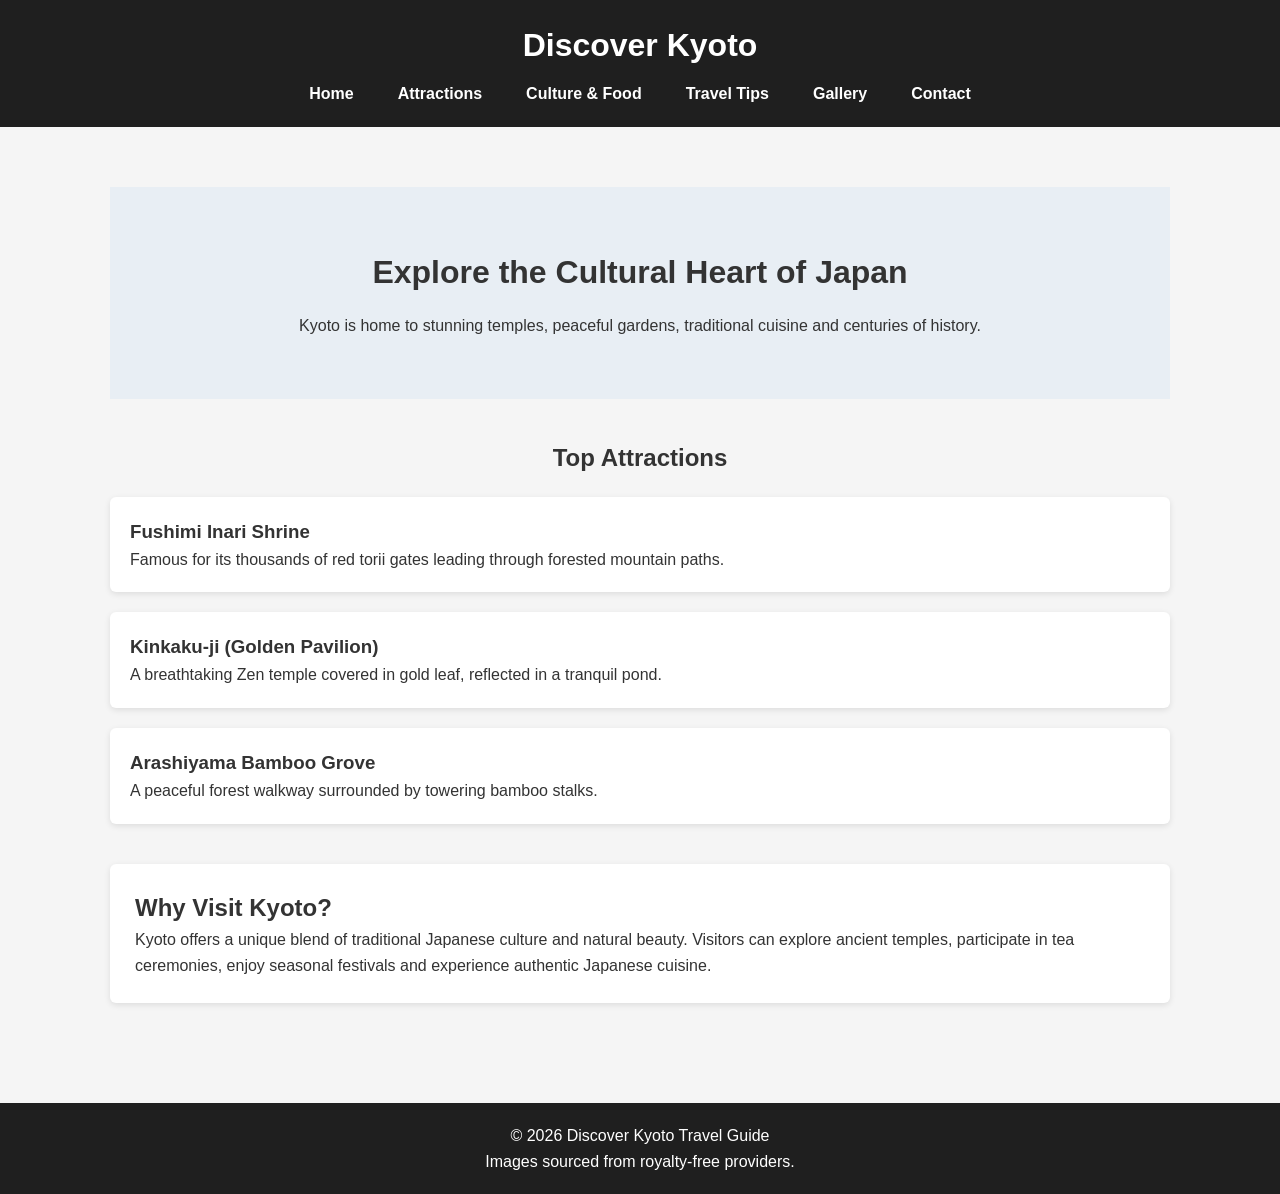
<file: index.html>
<!DOCTYPE html>
<html lang="en">

<head>
<meta charset="UTF-8">
<meta name="viewport" content="width=device-width, initial-scale=1.0">

<title>Discover Kyoto</title>
<link rel="stylesheet" href="css/styles.css">
</head>

<body>

<header>
<h1>Discover Kyoto</h1>

<nav>
<ul>
<li><a href="index.html">Home</a></li>
<li><a href="attractions.html">Attractions</a></li>
<li><a href="culture.html">Culture & Food</a></li>
<li><a href="travel-tips.html">Travel Tips</a></li>
<li><a href="gallery.html">Gallery</a></li>
<li><a href="contact.html">Contact</a></li>
</ul>
</nav>
</header>

<main>

<section class="hero">
<h2>Explore the Cultural Heart of Japan</h2>
<p>Kyoto is home to stunning temples, peaceful gardens, traditional cuisine and centuries of history.</p>
</section>

<section class="highlights">

<h2>Top Attractions</h2>

<article>
<h3>Fushimi Inari Shrine</h3>
<p>Famous for its thousands of red torii gates leading through forested mountain paths.</p>
</article>

<article>
<h3>Kinkaku-ji (Golden Pavilion)</h3>
<p>A breathtaking Zen temple covered in gold leaf, reflected in a tranquil pond.</p>
</article>

<article>
<h3>Arashiyama Bamboo Grove</h3>
<p>A peaceful forest walkway surrounded by towering bamboo stalks.</p>
</article>

</section>

<section class="travel-info">

<h2>Why Visit Kyoto?</h2>

<p>Kyoto offers a unique blend of traditional Japanese culture and natural beauty. Visitors can explore ancient temples, participate in tea ceremonies, enjoy seasonal festivals and experience authentic Japanese cuisine.</p>

</section>

</main>

<footer>

<p>© 2026 Discover Kyoto Travel Guide</p>

<p>Images sourced from royalty-free providers.</p>

</footer>

</body>

</html>
</file>
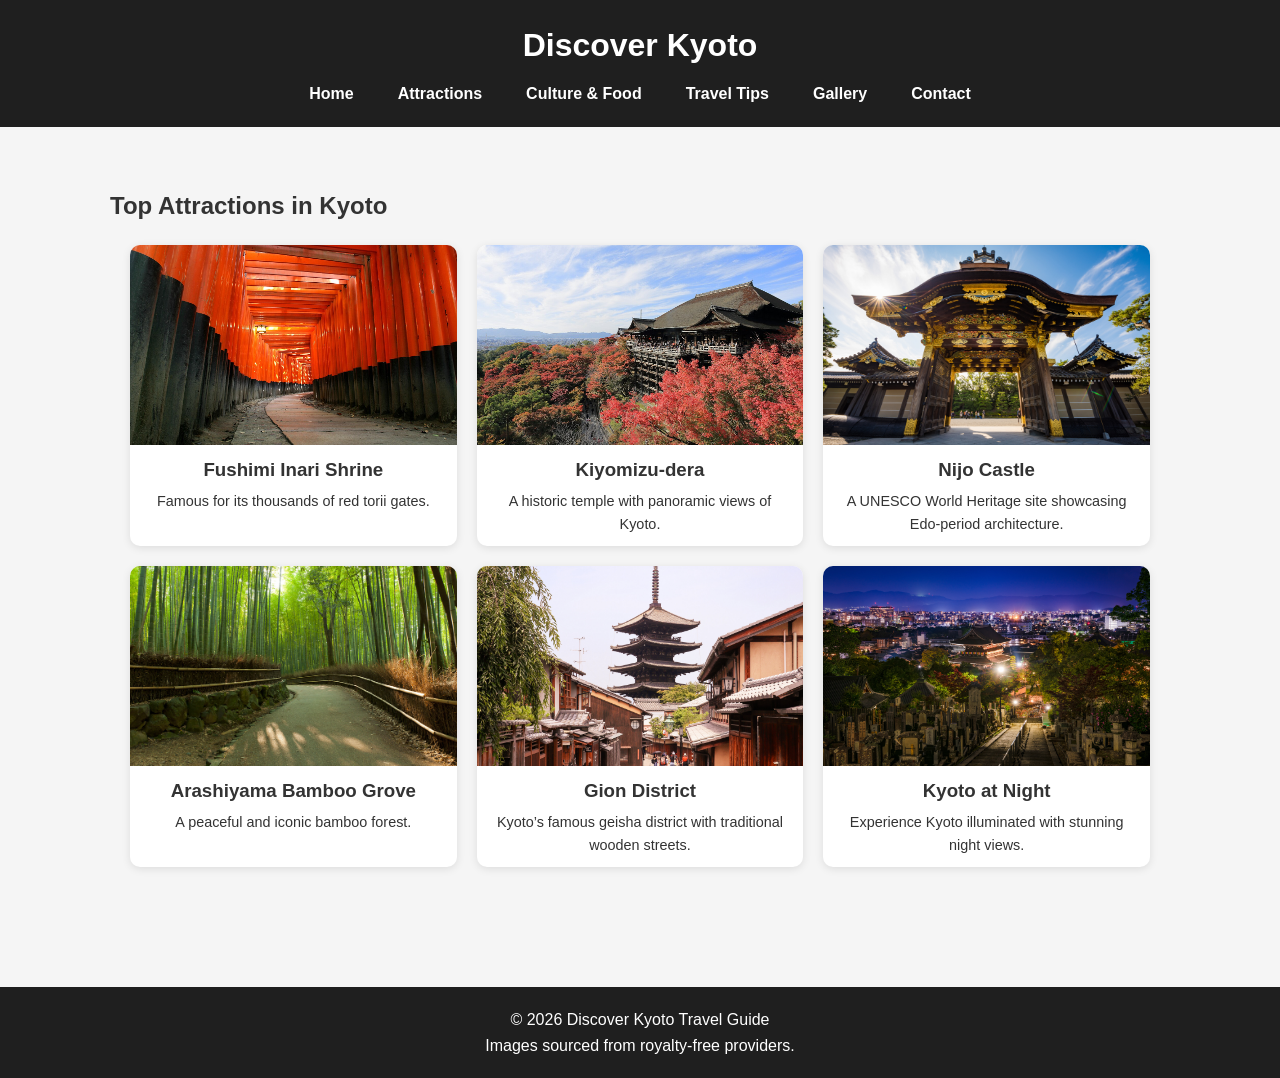
<file: attractions.html>
<!DOCTYPE html>
<html lang="en">

<head>
<meta charset="UTF-8">
<meta name="viewport" content="width=device-width, initial-scale=1.0">
<title>Attractions - Discover Kyoto</title>
<link rel="stylesheet" href="css/styles.css">
<meta name="description" content="Explore the top attractions in Kyoto including temples, shrines and cultural landmarks.">
</head>

<body>

<header>
<h1>Discover Kyoto</h1>

<nav>
<ul>
<li><a href="index.html">Home</a></li>
<li><a href="attractions.html">Attractions</a></li>
<li><a href="culture.html">Culture & Food</a></li>
<li><a href="travel-tips.html">Travel Tips</a></li>
<li><a href="gallery.html">Gallery</a></li>
<li><a href="contact.html">Contact</a></li>
</ul>
</nav>
</header>

<main>

<section>
<h2>Top Attractions in Kyoto</h2>

<div class="grid">

<div class="card">
<img src="images/fushimi.jpg" alt="Fushimi Inari Shrine">
<h3>Fushimi Inari Shrine</h3>
<p>Famous for its thousands of red torii gates.</p>
</div>

<div class="card">
<img src="images/kiyomizu.jpg" alt="Kiyomizu-dera">
<h3>Kiyomizu-dera</h3>
<p>A historic temple with panoramic views of Kyoto.</p>
</div>

<div class="card">
<img src="images/nijo.jpg" alt="Nijo Castle">
<h3>Nijo Castle</h3>
<p>A UNESCO World Heritage site showcasing Edo-period architecture.</p>
</div>

<div class="card">
<img src="images/bamboo-day.jpg" alt="Arashiyama Bamboo Grove">
<h3>Arashiyama Bamboo Grove</h3>
<p>A peaceful and iconic bamboo forest.</p>
</div>

<div class="card">
<img src="images/gion.jpg" alt="Gion district">
<h3>Gion District</h3>
<p>Kyoto’s famous geisha district with traditional wooden streets.</p>
</div>

<div class="card">
<img src="images/kyoto-night-temple.jpg" alt="Kyoto illuminated temple at night">
<h3>Kyoto at Night</h3>
<p>Experience Kyoto illuminated with stunning night views.</p>
</div>

</div>
</section>

</main>

<footer>
<p>© 2026 Discover Kyoto Travel Guide</p>
<p>Images sourced from royalty-free providers.</p>
</footer>

</body>
</html>
</file>
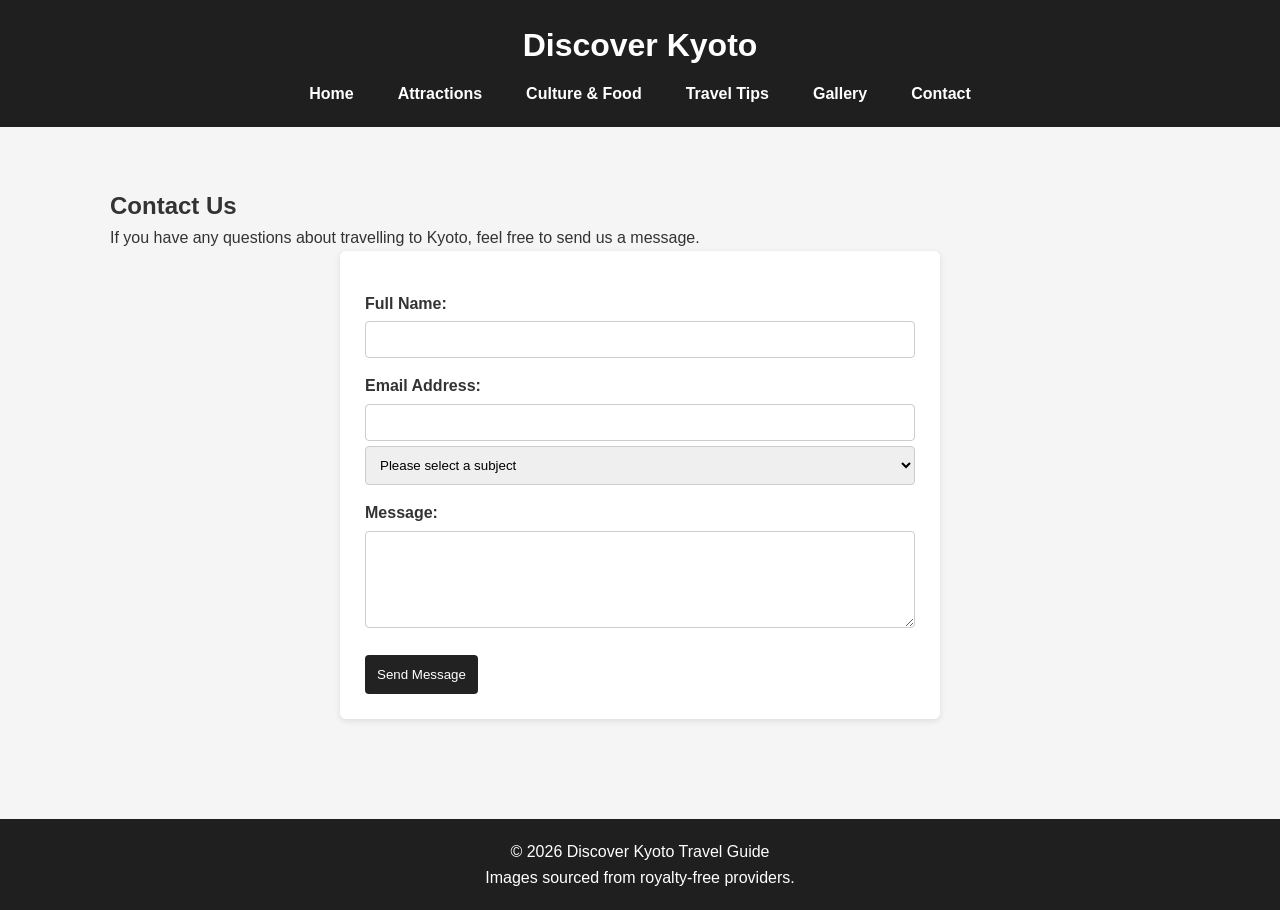
<file: contact.html>
<!DOCTYPE html>
<html lang="en">

<head>
<meta charset="UTF-8">
<meta name="viewport" content="width=device-width, initial-scale=1.0">
<meta name="description" content="Contact Discover Kyoto for travel enquiries and advice.">
<title>Contact - Discover Kyoto</title>
<link rel="stylesheet" href="css/styles.css">
</head>

<body>

<header>
<h1>Discover Kyoto</h1>

<nav>
<ul>
<li><a href="index.html">Home</a></li>
<li><a href="attractions.html">Attractions</a></li>
<li><a href="culture.html">Culture & Food</a></li>
<li><a href="travel-tips.html">Travel Tips</a></li>
<li><a href="gallery.html">Gallery</a></li>
<li><a href="contact.html">Contact</a></li>
</ul>
</nav>
</header>

<main>

<section>
<h2>Contact Us</h2>
<p>If you have any questions about travelling to Kyoto, feel free to send us a message.</p>

<form action="#" method="post">

<label for="name">Full Name:</label>
<input type="text" id="name" name="name" required>

<label for="email">Email Address:</label>
<input type="email" id="email" name="email" required>

<select id="subject" name="subject" required>
    <option value="" disabled selected>Please select a subject</option>
    <option value="general">General Enquiry</option>
    <option value="travel">Travel Advice</option>
    <option value="feedback">Feedback</option>
</select>

<label for="message">Message:</label>
<textarea id="message" name="message" rows="5" required></textarea>

<button type="submit">Send Message</button>

</form>

</section>

</main>

<footer>
<p>© 2026 Discover Kyoto Travel Guide</p>
<p>Images sourced from royalty-free providers.</p>
</footer>

</body>

</html>
</file>
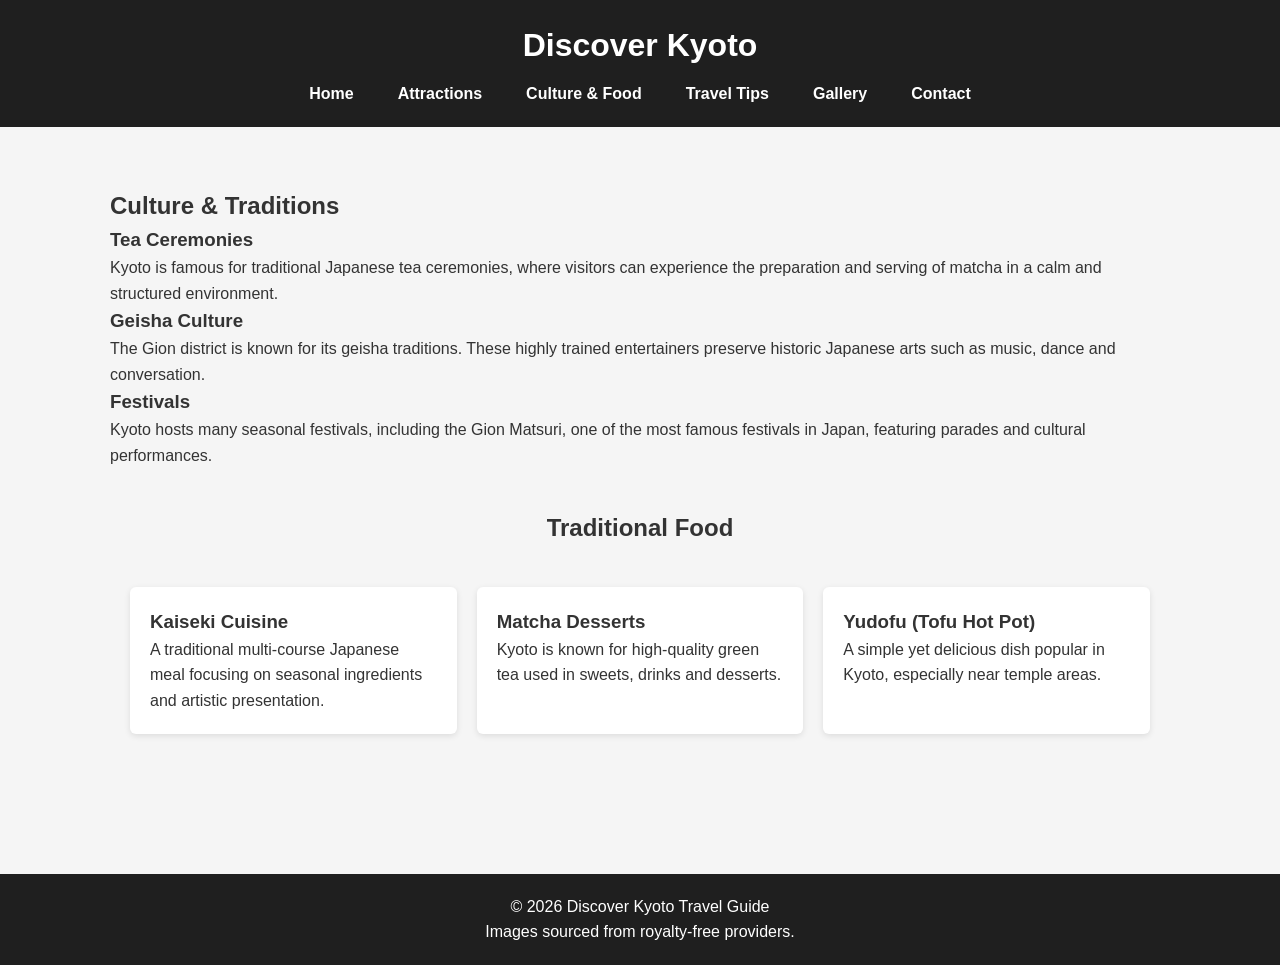
<file: culture.html>
<!DOCTYPE html>
<html lang="en">

<head>
<meta charset="UTF-8">
<meta name="viewport" content="width=device-width, initial-scale=1.0">
<title>Culture & Food - Discover Kyoto</title>
<link rel="stylesheet" href="css/styles.css">

<meta name="description" content="Explore Kyoto’s culture, traditions and cuisine.">
</head>

<body>

<header>
<h1>Discover Kyoto</h1>

<nav>
<ul>
<li><a href="index.html">Home</a></li>
<li><a href="attractions.html">Attractions</a></li>
<li><a href="culture.html">Culture & Food</a></li>
<li><a href="travel-tips.html">Travel Tips</a></li>
<li><a href="gallery.html">Gallery</a></li>
<li><a href="contact.html">Contact</a></li>
</ul>
</nav>
</header>

<main>

<section>

<h2>Culture & Traditions</h2>

<article>
<h3>Tea Ceremonies</h3>
<p>Kyoto is famous for traditional Japanese tea ceremonies, where visitors can experience the preparation and serving of matcha in a calm and structured environment.</p>
</article>

<article>
<h3>Geisha Culture</h3>
<p>The Gion district is known for its geisha traditions. These highly trained entertainers preserve historic Japanese arts such as music, dance and conversation.</p>
</article>

<article>
<h3>Festivals</h3>
<p>Kyoto hosts many seasonal festivals, including the Gion Matsuri, one of the most famous festivals in Japan, featuring parades and cultural performances.</p>
</article>

</section>

<section class="highlights">

<h2>Traditional Food</h2>

<div class="gallery-grid">

<article>
<h3>Kaiseki Cuisine</h3>
<p>A traditional multi-course Japanese meal focusing on seasonal ingredients and artistic presentation.</p>
</article>

<article>
<h3>Matcha Desserts</h3>
<p>Kyoto is known for high-quality green tea used in sweets, drinks and desserts.</p>
</article>

<article>
<h3>Yudofu (Tofu Hot Pot)</h3>
<p>A simple yet delicious dish popular in Kyoto, especially near temple areas.</p>
</article>

</div>

</section>

</main>

<footer>
<p>© 2026 Discover Kyoto Travel Guide</p>
<p>Images sourced from royalty-free providers.</p>
</footer>

</body>

</html>
</file>
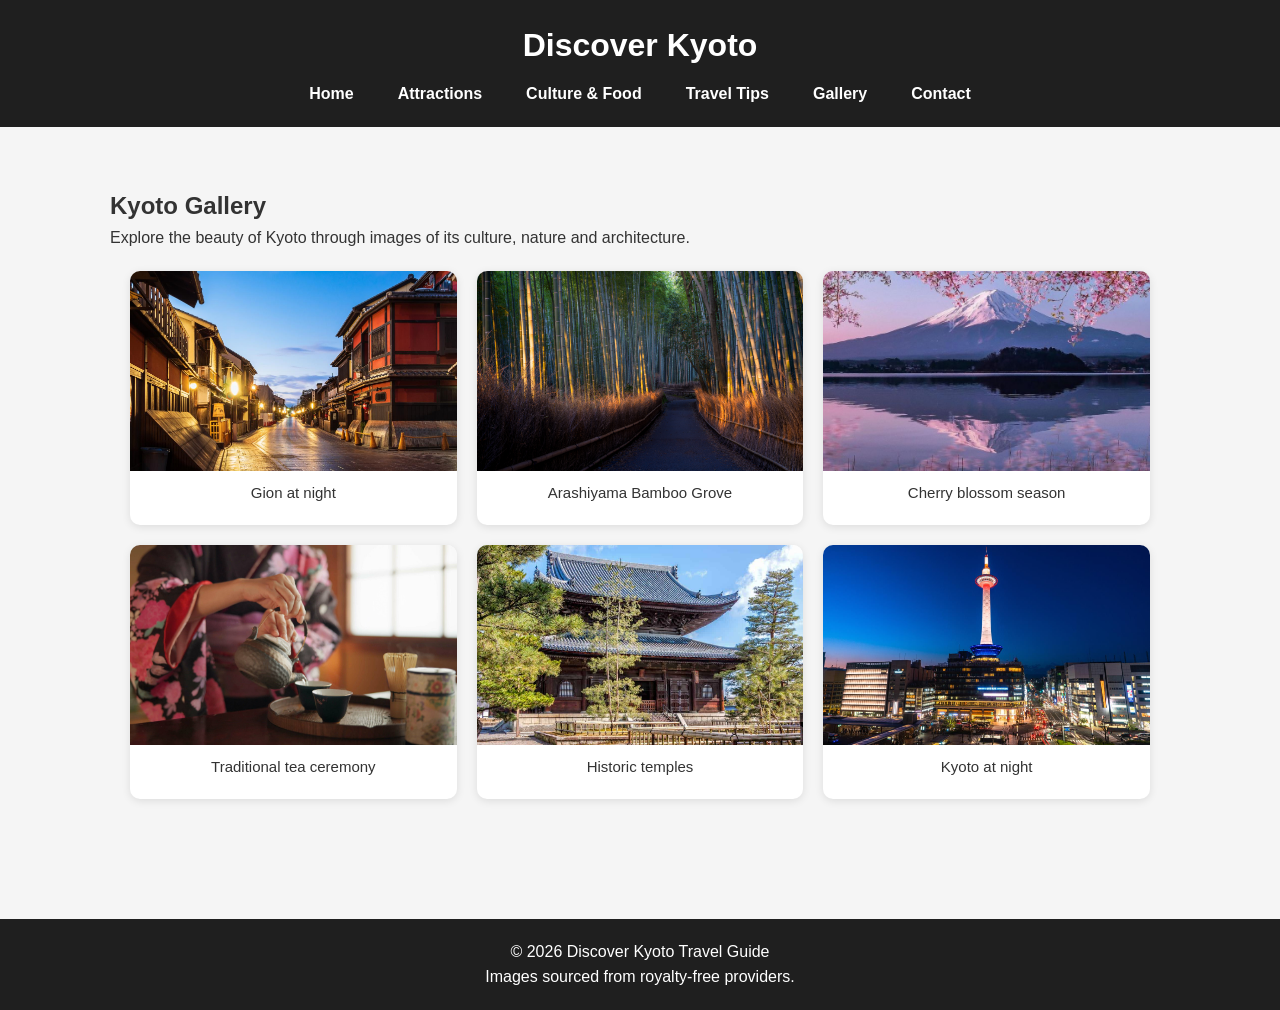
<file: gallery.html>
<!DOCTYPE html>
<html lang="en">

<head>
<meta charset="UTF-8">
<meta name="viewport" content="width=device-width, initial-scale=1.0">
<title>Gallery - Discover Kyoto</title>
<link rel="stylesheet" href="css/styles.css">
<meta name="description" content="Explore stunning images of Kyoto’s temples, culture and landscapes.">
</head>

<body>

<header>
<h1>Discover Kyoto</h1>

<nav>
<ul>
<li><a href="index.html">Home</a></li>
<li><a href="attractions.html">Attractions</a></li>
<li><a href="culture.html">Culture & Food</a></li>
<li><a href="travel-tips.html">Travel Tips</a></li>
<li><a href="gallery.html">Gallery</a></li>
<li><a href="contact.html">Contact</a></li>
</ul>
</nav>
</header>

<main>

<section>
<h2>Kyoto Gallery</h2>
<p>Explore the beauty of Kyoto through images of its culture, nature and architecture.</p>

<div class="grid">

<figure class="card">
<img src="images/gion-night.jpg" alt="Gion at night">
<figcaption>Gion at night</figcaption>
</figure>

<figure class="card">
<img src="images/bamboo-night.jpg" alt="Arashiyama Bamboo Grove">
<figcaption>Arashiyama Bamboo Grove</figcaption>
</figure>

<figure class="card">
<img src="images/sakura.jpg" alt="Cherry blossoms">
<figcaption>Cherry blossom season</figcaption>
</figure>

<figure class="card">
<img src="images/tea.jpg" alt="Tea ceremony">
<figcaption>Traditional tea ceremony</figcaption>
</figure>

<figure class="card">
<img src="images/temple.jpg" alt="Historic temple">
<figcaption>Historic temples</figcaption>
</figure>

<figure class="card">
<img src="images/kyoto-night-city.jpg" alt="Kyoto at night">
<figcaption>Kyoto at night</figcaption>
</figure>

</div>

</section>

</main>

<footer>
<p>© 2026 Discover Kyoto Travel Guide</p>
<p>Images sourced from royalty-free providers.</p>
</footer>

</body>
</html>
</file>
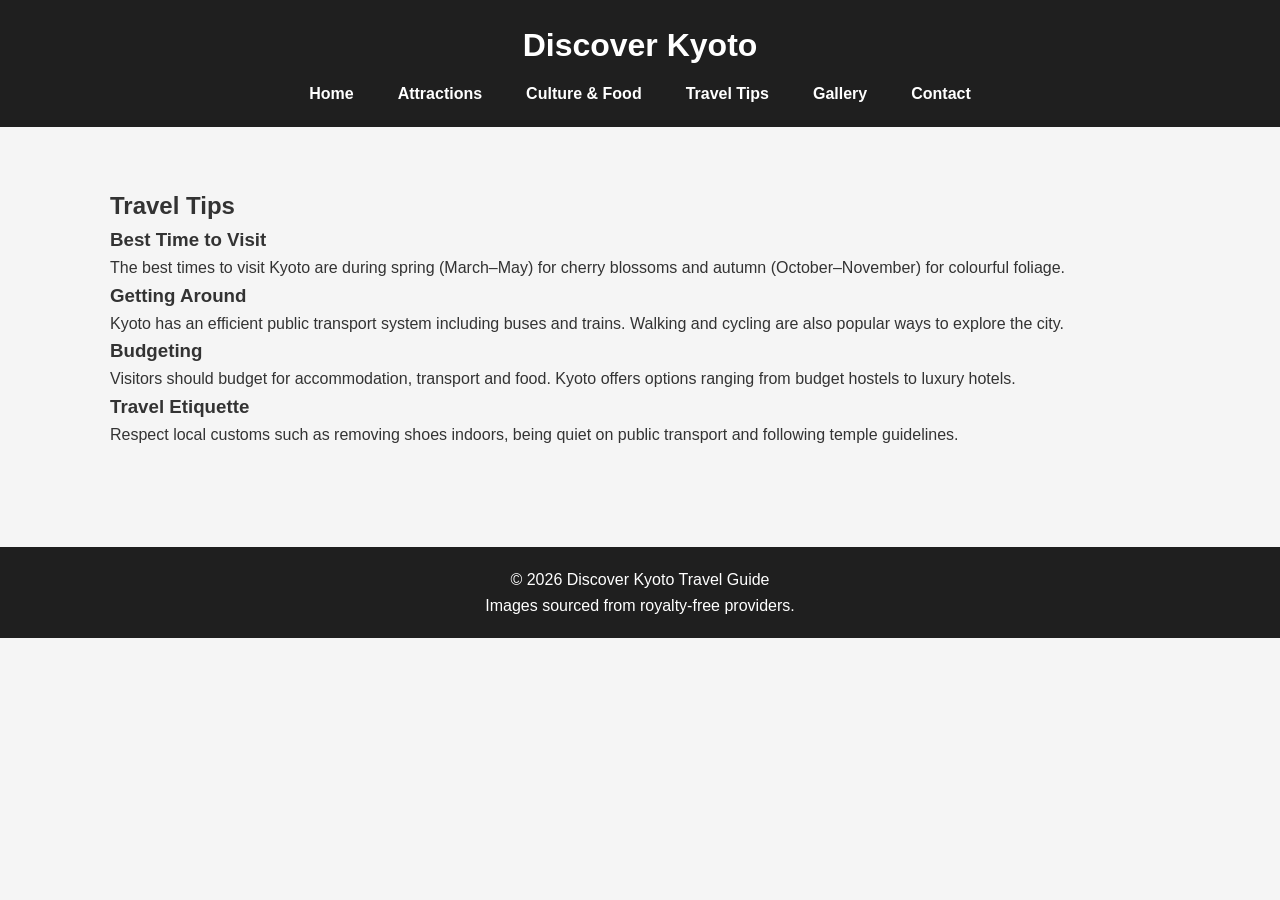
<file: travel-tips.html>
<!DOCTYPE html>
<html lang="en">

<head>
<meta charset="UTF-8">
<meta name="viewport" content="width=device-width, initial-scale=1.0">
<title>Travel Tips - Discover Kyoto</title>
<link rel="stylesheet" href="css/styles.css">

<meta name="description" content="Useful travel tips for visiting Kyoto, including transport and budgeting advice.">
</head>

<body>

<header>
<h1>Discover Kyoto</h1>

<nav>
<ul>
<li><a href="index.html">Home</a></li>
<li><a href="attractions.html">Attractions</a></li>
<li><a href="culture.html">Culture & Food</a></li>
<li><a href="travel-tips.html">Travel Tips</a></li>
<li><a href="gallery.html">Gallery</a></li>
<li><a href="contact.html">Contact</a></li>
</ul>
</nav>
</header>

<main>

<section>

<h2>Travel Tips</h2>

<article>
<h3>Best Time to Visit</h3>
<p>The best times to visit Kyoto are during spring (March–May) for cherry blossoms and autumn (October–November) for colourful foliage.</p>
</article>

<article>
<h3>Getting Around</h3>
<p>Kyoto has an efficient public transport system including buses and trains. Walking and cycling are also popular ways to explore the city.</p>
</article>

<article>
<h3>Budgeting</h3>
<p>Visitors should budget for accommodation, transport and food. Kyoto offers options ranging from budget hostels to luxury hotels.</p>
</article>

<article>
<h3>Travel Etiquette</h3>
<p>Respect local customs such as removing shoes indoors, being quiet on public transport and following temple guidelines.</p>
</article>

</section>

</main>

<footer>
<p>© 2026 Discover Kyoto Travel Guide</p>
<p>Images sourced from royalty-free providers.</p>
</footer>

</body>

</html>
</file>
<file: css/styles.css>
/* ================================
   BASE / RESET
================================ */

* {
    margin: 0;
    padding: 0;
    box-sizing: border-box;
    }
    
    body {
    font-family: Arial, Helvetica, sans-serif;
    line-height: 1.6;
    background: #f5f5f5;
    color: #333;
    }
    
    /* ================================
       HEADER
    ================================ */
    
    header {
    background: #1f1f1f;
    color: white;
    padding: 20px;
    text-align: center;
    }
    
    header h1 {
    margin-bottom: 10px;
    }
    
    /* ================================
       NAVIGATION
    ================================ */
    
    nav ul {
    list-style: none;
    display: flex;
    justify-content: center;
    flex-wrap: wrap;
    gap: 20px;
    }
    
    nav a {
    color: white;
    text-decoration: none;
    font-weight: bold;
    padding: 8px 12px;
    transition: background 0.3s ease;
    }
    
    nav a:hover {
    background: #444;
    border-radius: 4px;
    }
    
    /* ================================
       HERO SECTION
    ================================ */
    
    .hero {
    background: #e8eef4;
    padding: 60px 20px;
    text-align: center;
    }
    
    .hero h2 {
    font-size: 2rem;
    margin-bottom: 15px;
    }
    
    /* ================================
       MAIN CONTENT
    ================================ */
    
    main {
    max-width: 1100px;
    margin: auto;
    padding: 20px;
    }
    
    /* ================================
       ATTRACTIONS / HIGHLIGHTS
    ================================ */
    
    .highlights {
    margin-top: 30px;
    }
    
    .highlights h2 {
    margin-bottom: 20px;
    text-align: center;
    }
    
    .highlights article {
    background: white;
    padding: 20px;
    margin-bottom: 20px;
    border-radius: 6px;
    box-shadow: 0 2px 6px rgba(0,0,0,0.1);
    }
    
    /* ================================
       TRAVEL INFO SECTION
    ================================ */
    
    .travel-info {
    margin-top: 30px;
    background: white;
    padding: 25px;
    border-radius: 6px;
    box-shadow: 0 2px 6px rgba(0,0,0,0.1);
    }
    
    /* ================================
       GALLERY
    ================================ */
    .gallery-grid figure {
        background: white;
        padding: 10px;
        border-radius: 6px;
        box-shadow: 0 2px 6px rgba(0,0,0,0.1);
        text-align: center;
        }
        
        .gallery-grid figcaption {
        margin-top: 8px;
        font-size: 0.9rem;
        color: #555;
        }
    .gallery-grid {
    display: grid;
    grid-template-columns: repeat(auto-fit, minmax(250px, 1fr));
    gap: 20px;
    margin-top: 20px;
    }
    
    .gallery-grid img {
    width: 100%;
    border-radius: 6px;
    }
    
    /* ================================
       CONTACT FORM
    ================================ */
    
    form {
    background: white;
    padding: 25px;
    border-radius: 6px;
    box-shadow: 0 2px 6px rgba(0,0,0,0.1);
    max-width: 600px;
    margin: auto;
    }
    
    form label {
    display: block;
    margin-top: 15px;
    font-weight: bold;
    }
    
    form input,
    form textarea,
    form select {
    width: 100%;
    padding: 10px;
    margin-top: 5px;
    border: 1px solid #ccc;
    border-radius: 4px;
    }
    
    form button {
    margin-top: 20px;
    padding: 12px;
    background: #222;
    color: white;
    border: none;
    border-radius: 4px;
    cursor: pointer;
    }
    
    form button:hover {
    background: #444;
    }
    
    /* ================================
       FOOTER
    ================================ */
    
    footer {
    background: #1f1f1f;
    color: white;
    text-align: center;
    padding: 20px;
    margin-top: 40px;
    }
    
    /* ================================
       RESPONSIVE DESIGN
    ================================ */
    
    /* Tablet */
    
    @media (max-width: 768px) {
    
    nav ul {
    flex-direction: column;
    align-items: center;
    }
    
    .hero h2 {
    font-size: 1.6rem;
    }
    
    main {
    padding: 15px;
    }
    
    }
    
    /* Mobile */
    
    @media (max-width: 480px) {
    
    .hero {
    padding: 40px 15px;
    }
    
    .hero h2 {
    font-size: 1.4rem;
    }
    
    nav a {
    display: block;
    }
    
    }
    /* GRID LAYOUT (used in attractions + gallery) */
.grid, .gallery-grid {
   display: grid;
   grid-template-columns: repeat(auto-fit, minmax(250px, 1fr));
   gap: 20px;
   padding: 20px;
}

/* CARD STYLE (used in attractions + gallery) */
.card {
   background: #ffffff;
   border-radius: 10px;
   overflow: hidden;
   box-shadow: 0 4px 10px rgba(0,0,0,0.1);
   text-align: center;
   padding-bottom: 10px;
   transition: transform 0.2s ease;
}

.card:hover {
   transform: scale(1.03);
}

/* IMAGES */
.card img,
figure img {
    width: 100%;
    max-width: 100%;
    height: 200px;
    object-fit: cover;
    display: block;
}

/* TEXT */
.card h3 {
   margin: 10px 0 5px;
}

.card p,
figcaption {
   font-size: 0.9rem;
   padding: 0 10px;
}

/* SECTION SPACING */
section {
   margin: 40px 0;
}

/* OPTIONAL: make page look cleaner */
body {
   font-family: Arial, sans-serif;
   background-color: #f5f5f5;
}
/* FORCE ALL GALLERY IMAGES TO SCALE PROPERLY */

.grid {
   display: grid;
   grid-template-columns: repeat(auto-fit, minmax(250px, 1fr));
   gap: 20px;
   padding: 20px;
}

.card {
   background: white;
   border-radius: 10px;
   overflow: hidden;
   text-align: center;
   box-shadow: 0 2px 8px rgba(0,0,0,0.1);
}

.card img {
   width: 100%;
   height: 200px;
   object-fit: cover;
   display: block;
}

figcaption {
   padding: 10px;
   font-size: 15px;
}
</file>
